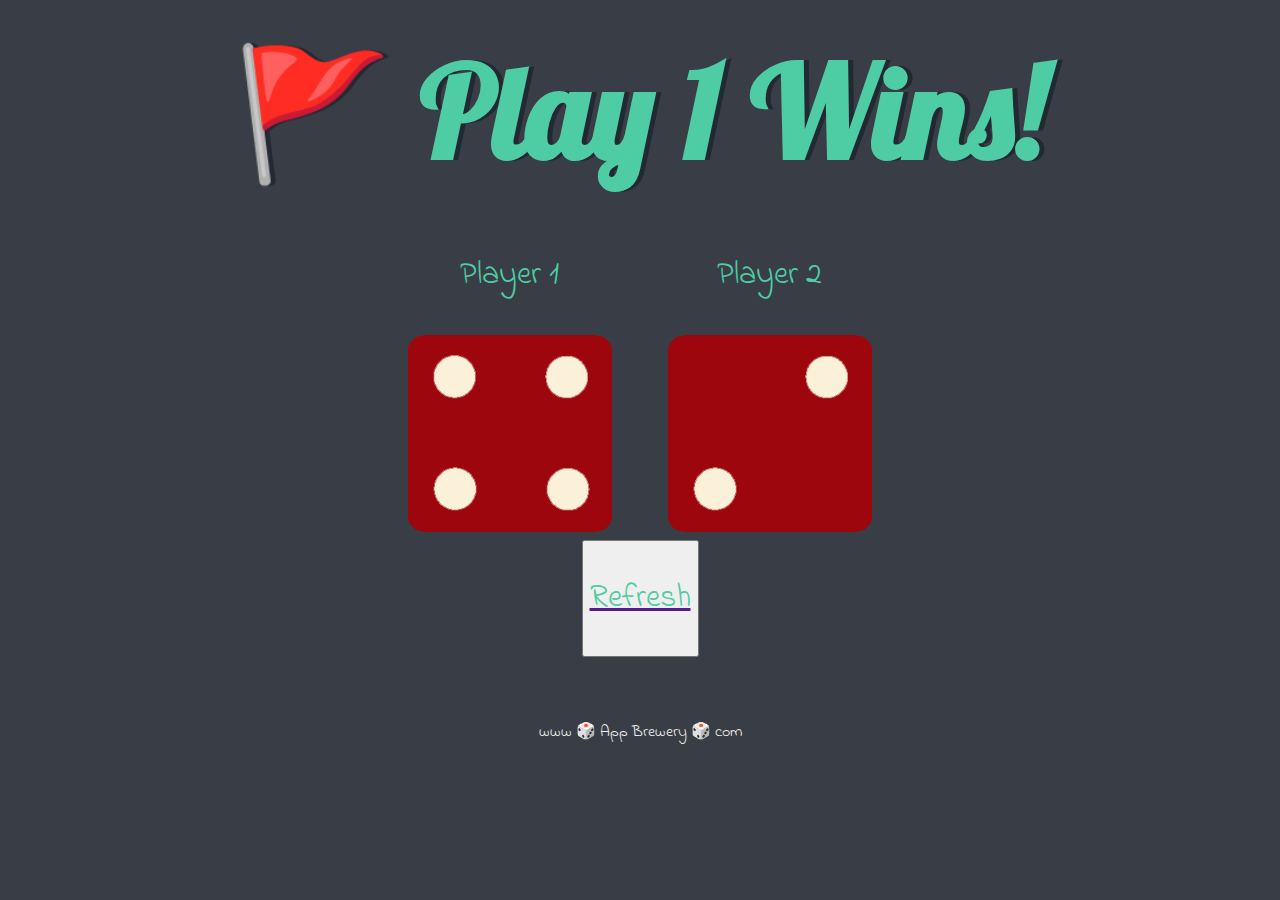
<file: index.html>
<!DOCTYPE html>
<html lang="en" dir="ltr">
  <head>
    <meta charset="utf-8" />
    <title>Dicee</title>
    <link rel="stylesheet" href="styles.css" />
    <link
      href="https://fonts.googleapis.com/css?family=Indie+Flower|Lobster"
      rel="stylesheet"
    />
  </head>
  <body>
    <div class="container">
      <h1>Refresh Me</h1>

      <div class="dice">
        <p>Player 1</p>
        <img class="img1" src="images/dice6.png" />
      </div>

      <div class="dice">
        <p>Player 2</p>
        <img class="img2" src="images/dice6.png" />
      </div>
    </div>

    <script src="dice.js" charset="utf-8"></script>

    <div class="btn">
      <button type="button">
        <a href=""><p>Refresh</p></a>
      </button>
    </div>
  </body>

  <footer>www 🎲 App Brewery 🎲 com</footer>
</html>
</file>
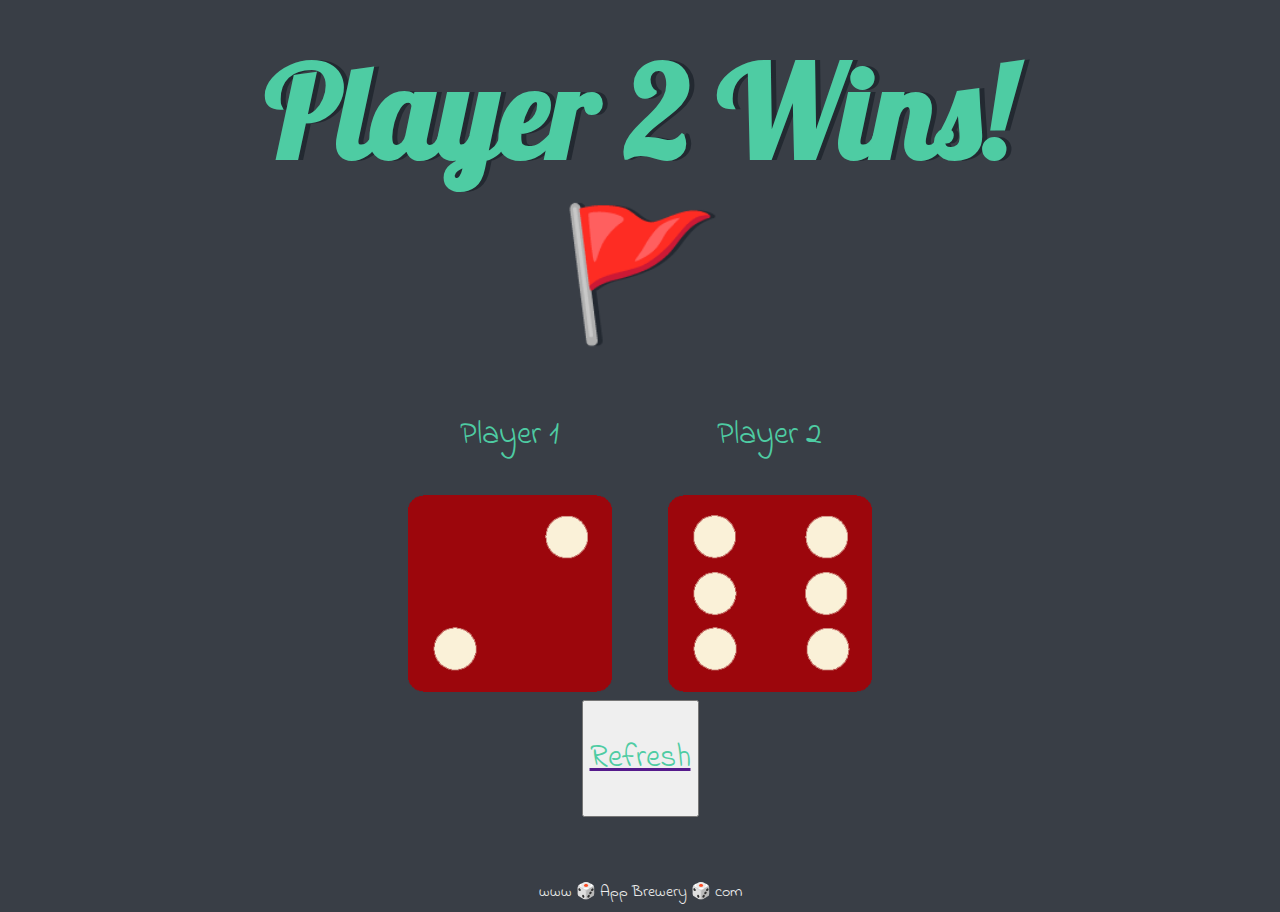
<file: dicee.html>
<!DOCTYPE html>
<html lang="en" dir="ltr">
  <head>
    <meta charset="utf-8" />
    <title>Dicee</title>
    <link rel="stylesheet" href="styles.css" />
    <link
      href="https://fonts.googleapis.com/css?family=Indie+Flower|Lobster"
      rel="stylesheet"
    />
  </head>
  <body>
    <div class="container">
      <h1>Refresh Me</h1>

      <div class="dice">
        <p>Player 1</p>
        <img class="img1" src="images/dice6.png" />
      </div>

      <div class="dice">
        <p>Player 2</p>
        <img class="img2" src="images/dice6.png" />
      </div>
    </div>

    <script src="index.js" charset="utf-8"></script>

    <div class="btn">
      <button type="button">
        <a href=""><p>Refresh</p></a>
      </button>
    </div>
  </body>

  <footer>www 🎲 App Brewery 🎲 com</footer>
</html>
</file>
<file: styles.css>
.container {
  width: 70%;
  margin: auto;
  text-align: center;
}

.dice {
  text-align: center;
  display: inline-block;

}

.btn{
  text-align: center;
}

body {
  background-color: #393E46;
}

h1 {
  margin: 30px;
  font-family: 'Lobster', cursive;
  text-shadow: 5px 0 #232931;
  font-size: 8rem;
  color: #4ECCA3;
}

p {
  font-size: 2rem;
  color: #4ECCA3;
  font-family: 'Indie Flower', cursive;
}

img {
  width: 80%;
}

footer {
  margin-top: 5%;
  color: #EEEEEE;
  text-align: center;
  font-family: 'Indie Flower', cursive;

}
</file>
